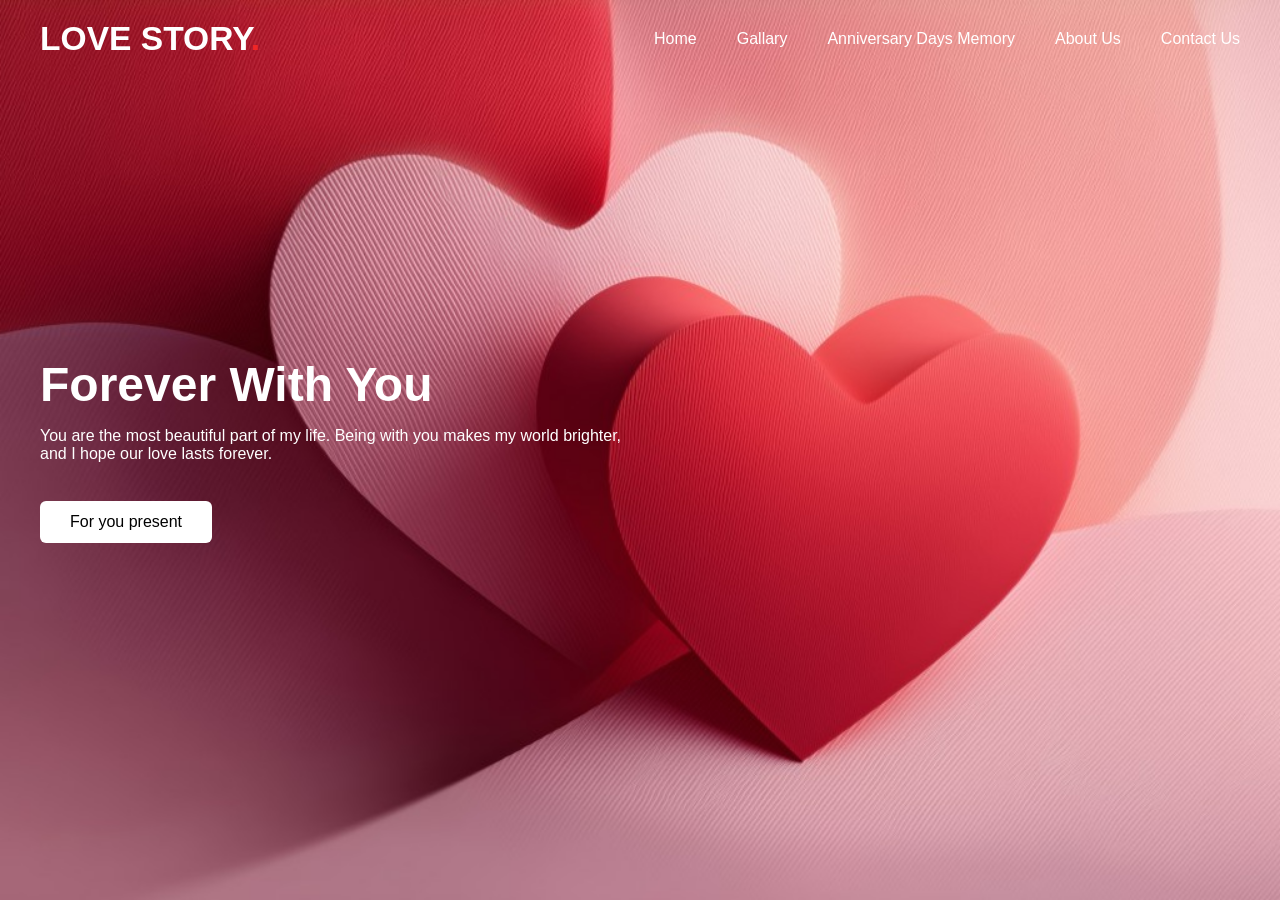
<file: index.html>
<!DOCTYPE html>
<html>
  <head>
    <title>Hello, World!</title>
    <link rel="stylesheet" href="styles.css" />
  </head>
  <body>
    
    <header>
       <nav class="navber">
           <a href="" class="logo">LOVE STORY<samp>.</samp></a>
           <ul class="menu-links">
             <li1><a href="#">Home</a></li1>
             <li2><a href="Gallery.html">Gallary</a></li2>
             <li3><a href="#">Anniversary Days Memory</a></li3>
             <li4><a href="#">About Us</a></li4>
             <li5><a href="#">Contact Us</a></li5>
           </ul>
          
       </nv>
    </header>
    <section class="hero-section">
      <div class="Contact">
        <h1>Forever With You</h1>
        <p>
          You are the most beautiful part of my life. Being with you makes my world brighter, and I hope our love lasts forever.
        </p>
        <button>For you present </button>
        
        
      </div>
    </section>
  </body>
  
</html>
</file>
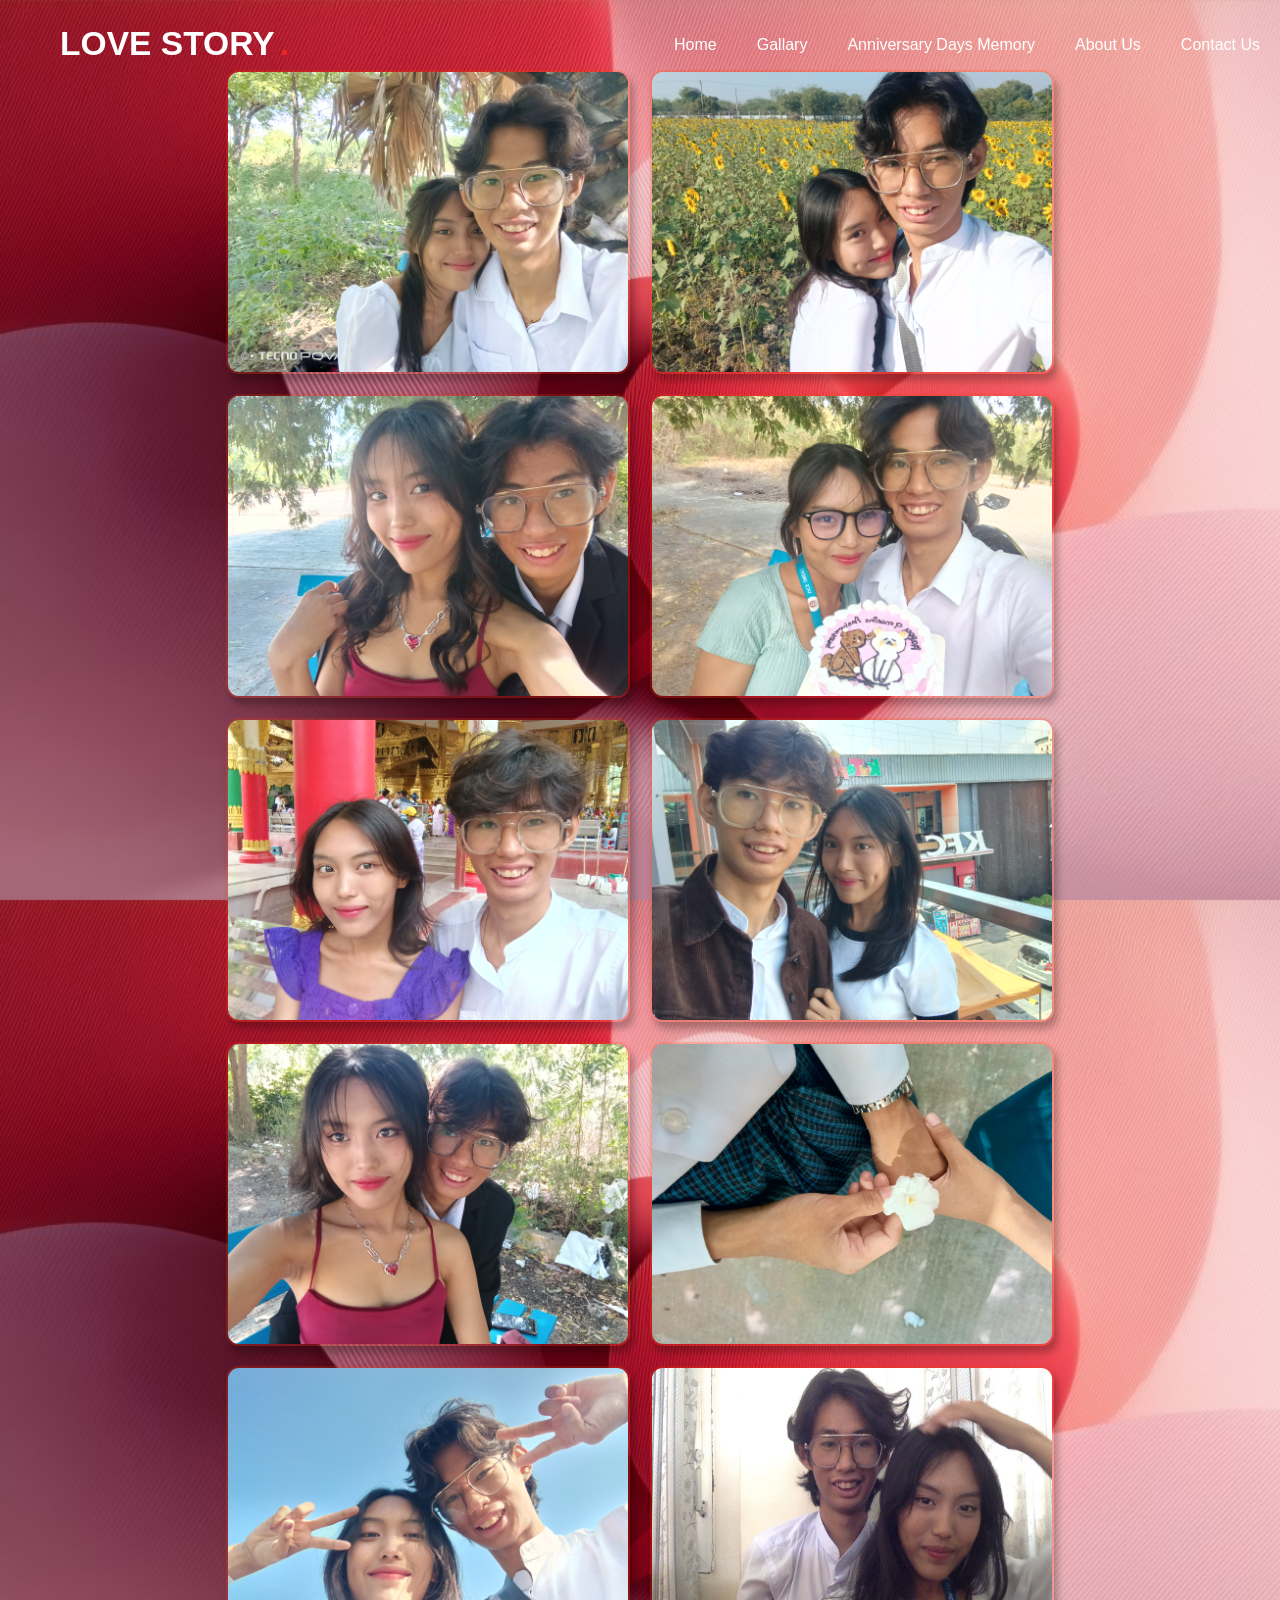
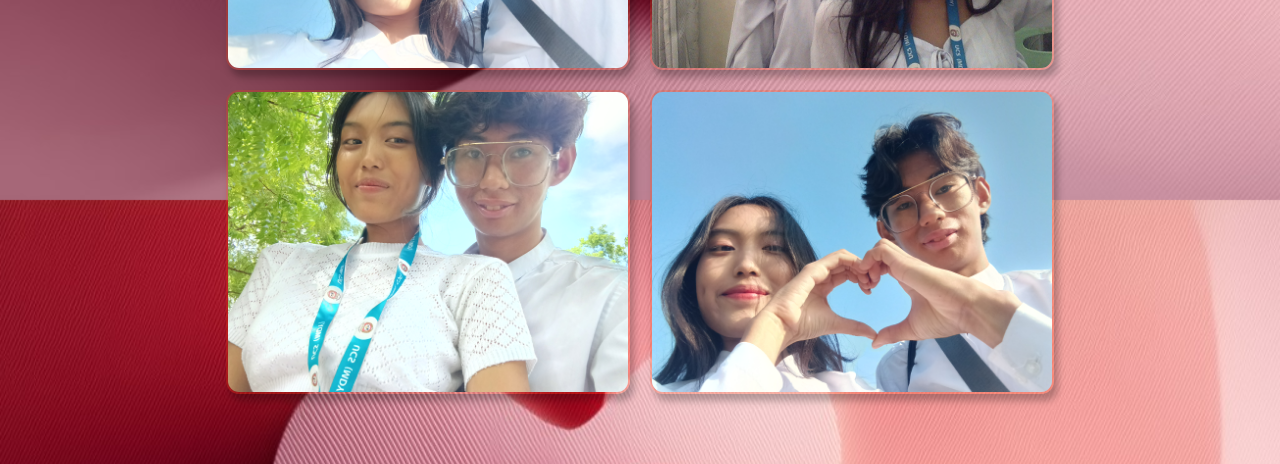
<file: Gallery.html>
<!DOCTYPE html>
<html>
  <body>
    <header>
       <nav class="navber">
           <a href="" class="logo">LOVE STORY<samp>.</samp></a>
           <ul class="menu-links">
             <li1><a href="lovestory.html">Home</a></li1>
             <li2><a href="#">Gallary</a></li2>
             <li3><a href="#">Anniversary Days Memory</a></li3>
             <li4><a href="#">About Us</a></li4>
             <li5><a href="#">Contact Us</a></li5>
           </ul>
          
       </nv>
    </header>
    <div class="img">
        <img src="G01.jpg" alt="">
        <img src="G02.jpg" alt="">
        <img src="G03.jpg" alt="">
        <img src="G04.jpg" alt="">
        <img src="G05.jpg" alt="">
        <img src="G06.jpg" alt="">
        <img src="G07.jpg" alt="">
        <img src="G08.jpg" alt="">
        <img src="G09.jpg" alt="">
        <img src="G10.jpg" alt="">
        <img src="G11.jpg" alt="">
        <img src="G12.jpg" alt="">
    </div>

  </body>
  <style>

    body{
    margin: 0;
    padding: 0;
    box-sizing: border-box;
    font-family: 'Poppins',sans-serif;
  }
    div {
        display: flex;
        justify-content: center;
        align-items: center;
        flex-wrap: wrap;
    }

    div img{
        width: 400px;
        height: 300px;
        border: 2px solid #ff3d0036;
        border-radius: 13px;
        box-shadow: 4px 7px 7px 0px #00000042;
        cursor: pointer;
        margin: 10px;
        transform: 400ms;
    }

    div img:hover{
        filter: grayscale(1);
        transform: scale(1.03);
    }

    body {
    background: url("love.jpg");
    height: 100vh;
    background-position: center;
    background-size: cover;
  }

  .navber a{
    color: #fff;
    text-decoration: none;
    transition: 0.2s ease;
    
  }
  header {
    position: fixed;
    top: 0;
    left: 0;
    width: 100%;
    padding: 20px;
  }
   header .navber{
     display: flex;
     align-items: center;
     max-width: 1200px;
     margin: 0 auto;
     justify-content: space-between;
  }
  .navber .logo{
    font-size: 2.1rem;
    font-weight: 600;
  }
  .navber .menu-links{
    display: flex;
    gap: 40px;
    
  }  
  .navber .logo samp {
    color: #F02626;
  }
  
  .navber a:hover{
    color: #F02626;
  }

  .img{
     padding: 60px;
  } 
  </style>
  
</html>
</file>
<file: styles.css>
*{
    margin: 0;
    padding: 0;
    box-sizing: border-box;
    font-family: 'Poppins',sans-serif;
  }
  body {
    background: url("love.jpg");
    height: 100vh;
    background-position: center;
    background-size: cover;
  }
  
  .navber a{
    color: #fff;
    text-decoration: none;
    transition: 0.2s ease;
    
  }
  header {
    position: fixed;
    top: 0;
    left: 0;
    width: 100%;
    padding: 20px;
  }
   header .navber{
     display: flex;
     align-items: center;
     max-width: 1200px;
     margin: 0 auto;
     justify-content: space-between;
  }
  .navber .logo{
    font-size: 2.1rem;
    font-weight: 600;
  }
  .navber .menu-links{
    display: flex;
    gap: 40px;
    
  }  
  .navber .logo samp {
    color: #F02626;
  }
  
  .navber a:hover{
    color: #F02626;
  }
  .hero-section {
    height: 100vh;
    display: flex;
    align-items: center;
    padding: 0 20px;
  }
  .hero-section .Contact {
    color: #fff;
    max-width: 1200px;
    width: 100%;
    margin: 0 auto;
  }
  .hero-section .Contact h1 {
    font-size: 3rem;
    max-width: 600px;

  }
  .hero-section .Contact p {
    font-weight: 300;
    margin-top: 15px;
    max-width: 600px;
  }
  .hero-section .Contact button {
    background: #fff;
    outline: none;
    border: none;
    font-size: 1rem;
    font-weight: 500;
    margin-top: 38px;
    padding: 12px 30px;
    border-radius: 6px;
    cursor: pointer;
    transition: 0.2s ease;
  }
  .hero-section .Contact button:hover {
    color: #fff;
    background: #F02626;
  }
</file>
